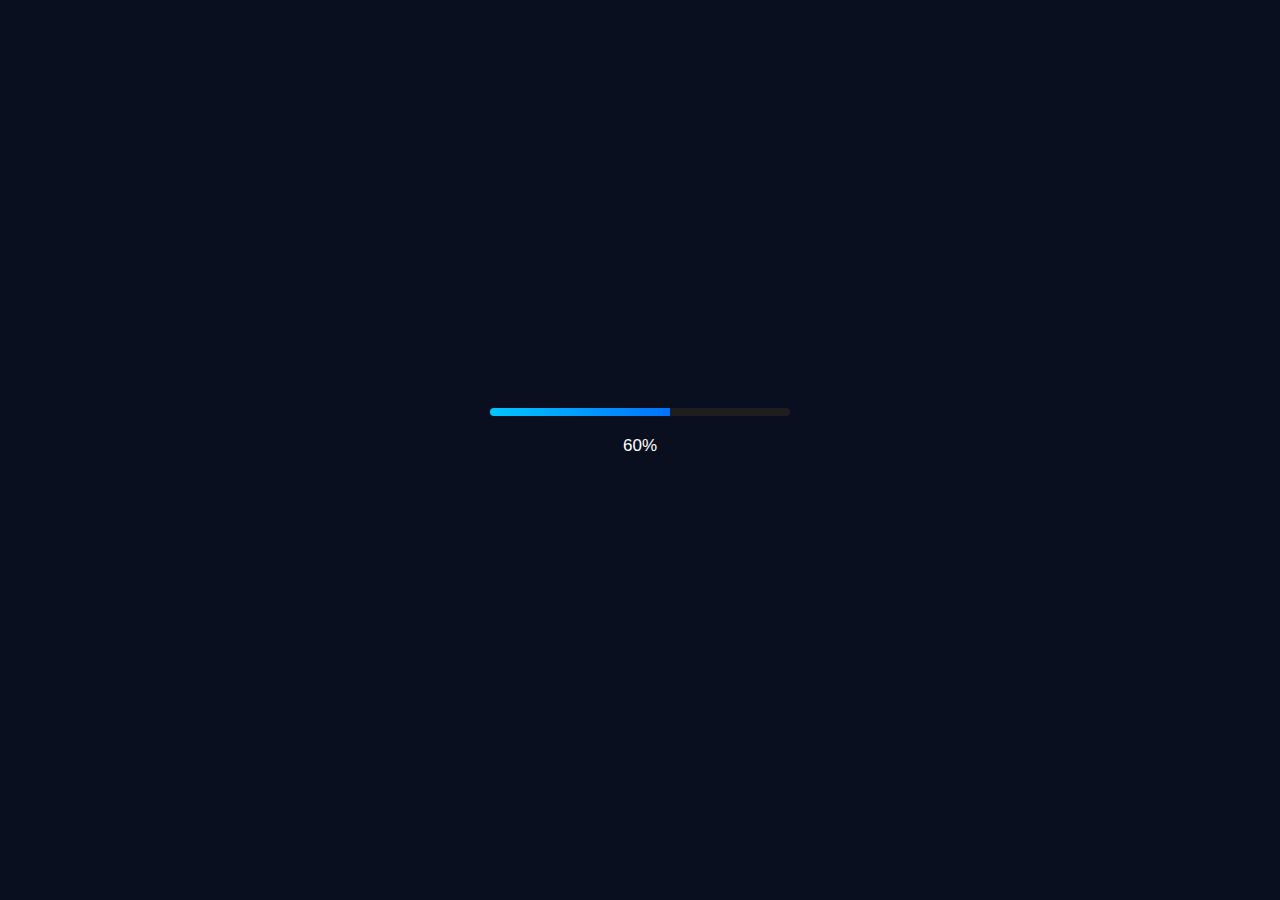
<file: index.html>
<!DOCTYPE html>
<head>
    <title>Home - Dyy Shafiqa Production</title>
    <link rel="stylesheet" href="styles.css">
</head>
<body>
    <header>

<div id="loader">
    <div class="loader-box">
        <div class="progress-container">
            <div class="progress-bar" id="progressBar"></div>
        </div>
        <p id="progressText">0%</p>
    </div>
</div>


<script>
document.body.classList.add("loading");

let progress = 0;
const progressBar = document.getElementById("progressBar");
const progressText = document.getElementById("progressText");
const loader = document.getElementById("loader");

const interval = setInterval(() => {
    progress++;

    progressBar.style.width = progress + "%";
    progressText.textContent = progress + "%";

    if (progress >= 100) {
        clearInterval(interval);

        setTimeout(() => {
            loader.classList.add("hide");

            setTimeout(() => {
                loader.style.display = "none";
                document.body.classList.remove("loading");
            }, 500);

        }, 300);
    }
}, 10);
</script>

  <img src="img/dsp.png" width="100x" height="65px" alt="Foto">
  <div class="navigasi">Dyy Shafiqa Production</div>

  <div class="header-right">
    
    <!-- Darkmode -->
    <button id="darkModeToggle" class="dark-toggle">🌙</button>

    <!-- Hamburger -->
    <div class="menu-toggle" id="menuToggle">
      <span></span>
      <span></span>
      <span></span>
    </div>

  </div>

    <!-- Overlay -->
  <div class="overlay" id="overlay"></div>

  <!-- Sidebar -->
  <nav class="sidebar" id="sidebar">
    <ul>
      <li><a href="index.html">Home</a></li>
      <li><a href="contact.html">Contact</a></li>
      <li><a href="locomotive.html">Locomotive</a></li>
      <li><a href="consist.html">Consist</a></li>
      <li><a href="rute.html">Rute</a></li>
      <li><a href="object.html">Object</a></li>
      <li><a href="spline.html">Spline</a></li>
      <li><a href="interior.html">Interior</a></li>
      <li><a href="hornsound.html">Hornsound</a></li>
      <li><a href="enginesound.html">Enginesound</a></li>
      <li><a href="enginespec.html">Enginespec</a></li>
      <li><a href="depencies.html">Dependencies</a></li>
    </ul>
  </nav>

</header>

<!-- dark mode -->
<script>
const toggleBtn = document.getElementById("darkModeToggle");

// Cek localStorage (biar ingat mode terakhir)
if (localStorage.getItem("darkMode") === "enabled") {
  document.body.classList.add("dark");
  toggleBtn.textContent = "☀";
}

toggleBtn.addEventListener("click", () => {
  document.body.classList.toggle("dark");

  if (document.body.classList.contains("dark")) {
    localStorage.setItem("darkMode", "enabled");
    toggleBtn.textContent = "☀";
  } else {
    localStorage.setItem("darkMode", "disabled");
    toggleBtn.textContent = "🌙";
  }
});
</script>

<!-- overlay -->
<script>
const menuToggle = document.getElementById("menuToggle");
const sidebar = document.getElementById("sidebar");
const overlay = document.getElementById("overlay");

let timeout;

menuToggle.addEventListener("mouseenter", () => {
  clearTimeout(timeout);
  sidebar.classList.add("active");
  overlay.classList.add("active");
});

sidebar.addEventListener("mouseleave", () => {
  timeout = setTimeout(() => {
    sidebar.classList.remove("active");
    overlay.classList.remove("active");
  }, 200); // delay 200ms
});
</script>
    
    <section>
    
    <h3>Welcome</h3>
  
    <p>
       <b>Dyy Shafiqa Production</b> adalah sebuah tempat dimana kalian bisa menemukan addon-addon yang sangat menarik untuk dipakai. <b>Dyy Shafiqa Production</b> atau orang-orang biasa mempersingkat namanya menjadi <i>"DSP"</i> diciptakan oleh <b title="Ini adalah manusia yang memiliki DNA 5% ketampanan Nabi Yusuf A.S">Adrah Mahdy Lokatara</b> pada <u>11 Agustus 2024.</u>
    </p>
    
    <a href="https://dyyshafiqaproduction.weebly.com">
    <button>Old Website</button>
    </a>
    
    </section>
    
</body>
</html>
</file>
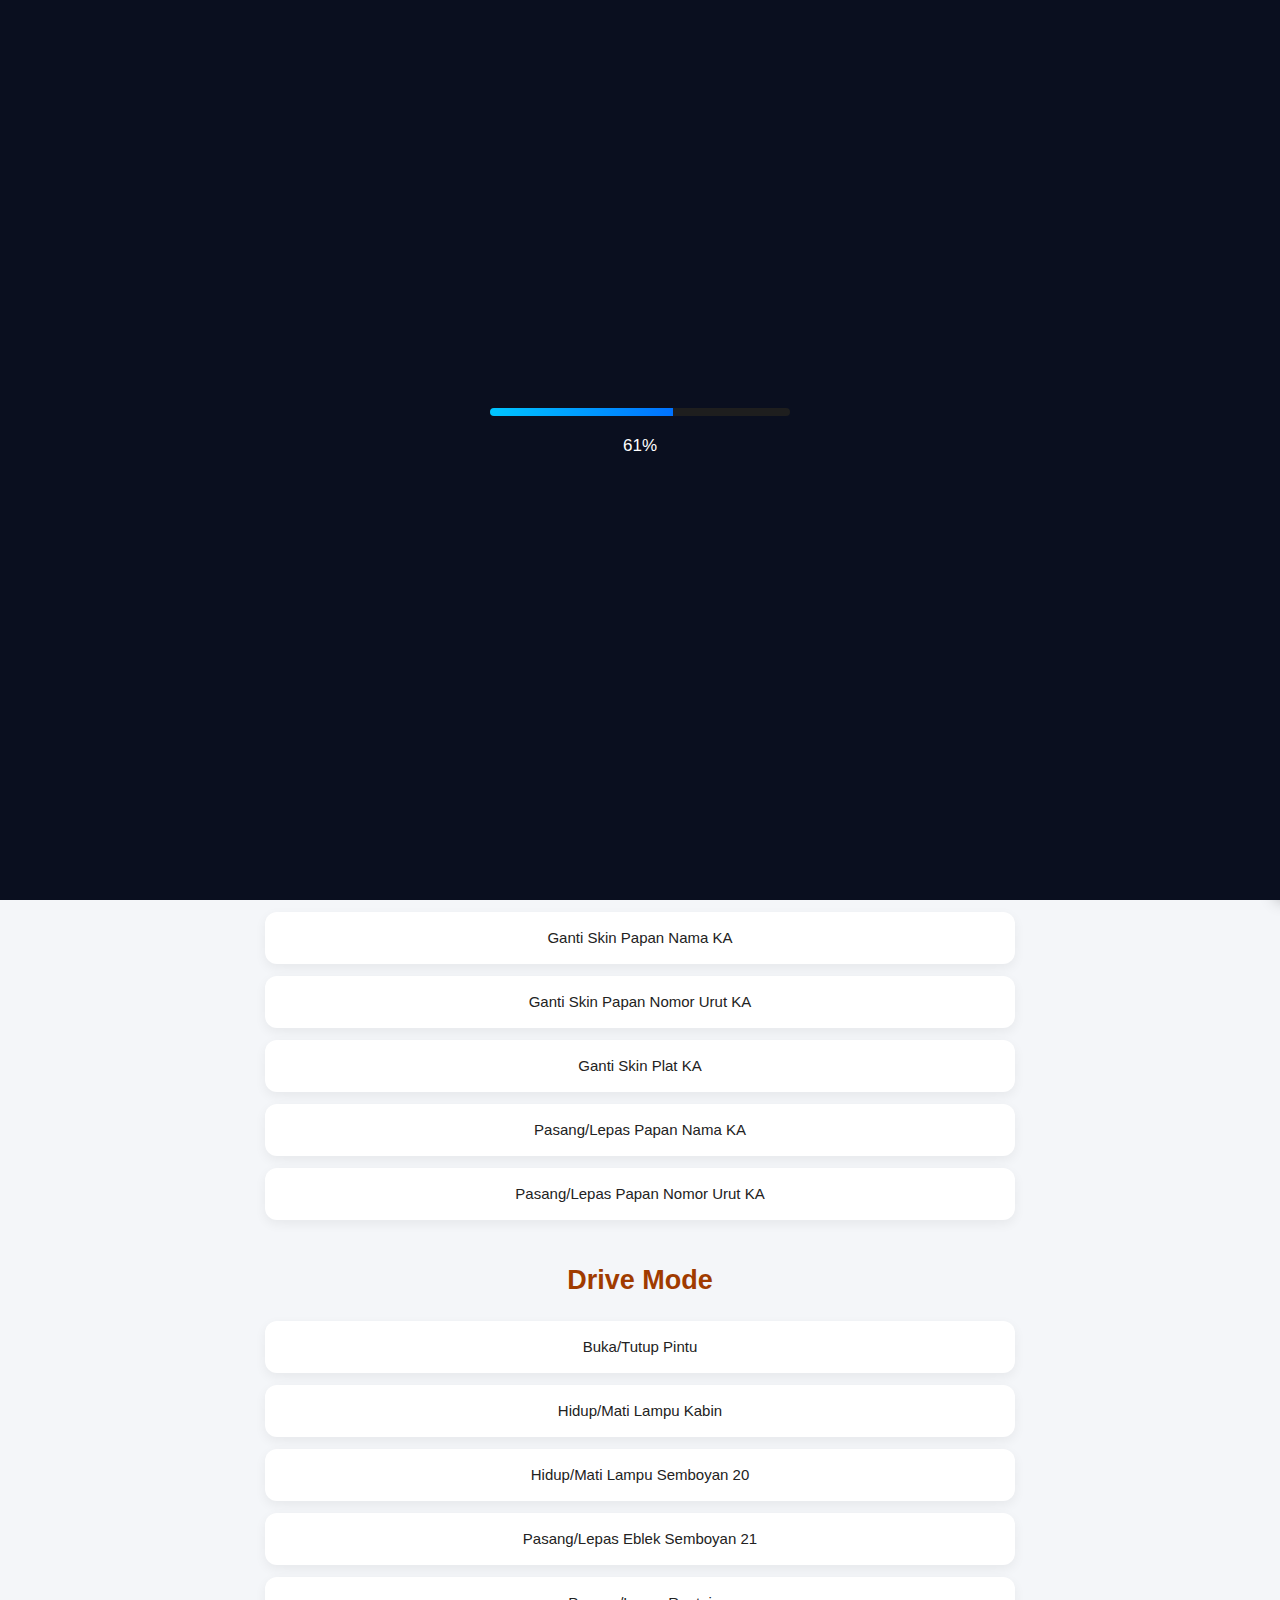
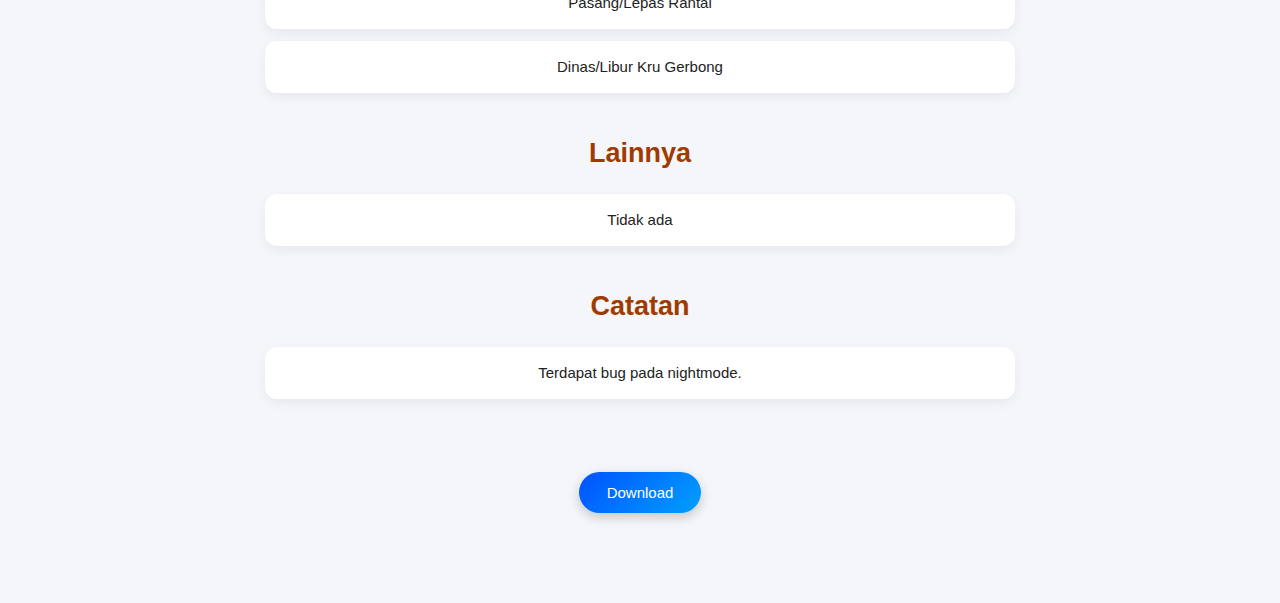
<file: consist.html>
<!DOCTYPE html>
<head>
    <title>Addons Consist - Dyy Shafiqa Production</title>
    <link rel="stylesheet" href="styles.css">
</head>
<body>


<div id="loader">
    <div class="loader-box">
        <div class="progress-container">
            <div class="progress-bar" id="progressBar"></div>
        </div>
        <p id="progressText">0%</p>
    </div>
</div>


<script>
document.body.classList.add("loading");

let progress = 0;
const progressBar = document.getElementById("progressBar");
const progressText = document.getElementById("progressText");
const loader = document.getElementById("loader");

const interval = setInterval(() => {
    progress++;

    progressBar.style.width = progress + "%";
    progressText.textContent = progress + "%";

    if (progress >= 100) {
        clearInterval(interval);

        setTimeout(() => {
            loader.classList.add("hide");

            setTimeout(() => {
                loader.style.display = "none";
                document.body.classList.remove("loading");
            }, 500);

        }, 300);
    }
}, 10);
</script>

    <header>

  <img src="img/dsp.png" width="100x" height="65px" alt="Foto">
  <div class="navigasi">Dyy Shafiqa Production</div>

  <div class="header-right">
    
    <!-- Darkmode -->
    <button id="darkModeToggle" class="dark-toggle">🌙</button>

    <!-- Hamburger -->
    <div class="menu-toggle" id="menuToggle">
      <span></span>
      <span></span>
      <span></span>
    </div>

  </div>

    <!-- Overlay -->
  <div class="overlay" id="overlay"></div>

  <!-- Sidebar -->
  <nav class="sidebar" id="sidebar">
    <ul>
      <li><a href="index.html">Home</a></li>
      <li><a href="contact.html">Contact</a></li>
      <li><a href="locomotive.html">Locomotive</a></li>
      <li><a href="consist.html">Consist</a></li>
      <li><a href="rute.html">Rute</a></li>
      <li><a href="object.html">Object</a></li>
      <li><a href="spline.html">Spline</a></li>
      <li><a href="interior.html">Interior</a></li>
      <li><a href="hornsound.html">Hornsound</a></li>
      <li><a href="enginesound.html">Enginesound</a></li>
      <li><a href="enginespec.html">Enginespec</a></li>
      <li><a href="depencies.html">Dependencies</a></li>
    </ul>
  </nav>

</header>

<!-- dark mode -->
<script>
const toggleBtn = document.getElementById("darkModeToggle");

// Cek localStorage (biar ingat mode terakhir)
if (localStorage.getItem("darkMode") === "enabled") {
  document.body.classList.add("dark");
  toggleBtn.textContent = "☀";
}

toggleBtn.addEventListener("click", () => {
  document.body.classList.toggle("dark");

  if (document.body.classList.contains("dark")) {
    localStorage.setItem("darkMode", "enabled");
    toggleBtn.textContent = "☀";
  } else {
    localStorage.setItem("darkMode", "disabled");
    toggleBtn.textContent = "🌙";
  }
});
</script>

<!-- overlay -->
<script>
const menuToggle = document.getElementById("menuToggle");
const sidebar = document.getElementById("sidebar");
const overlay = document.getElementById("overlay");

let timeout;

menuToggle.addEventListener("mouseenter", () => {
  clearTimeout(timeout);
  sidebar.classList.add("active");
  overlay.classList.add("active");
});

sidebar.addEventListener("mouseleave", () => {
  timeout = setTimeout(() => {
    sidebar.classList.remove("active");
    overlay.classList.remove("active");
  }, 200); // delay 200ms
});
</script>

    <section>
      
         <!-- K3 NRDC EDIT DSP -->
        <h3>Consist</h3>
        <section>
        <h2>NRDC x DSP - K3 AC Split Series</h2>

        <img src="img/k3nrdcxdsp.png" alt="K3 NRDC x DSP" width="100%">

        <p><b>MOHON UNTUK TIDAK REUPLOAD ADDON INI!</b></p>

        <h4>Berikut fitur yang ada di addon ini</h4>
        <h4>Surveyor</h4>
        <ul>
            <li>Ganti Skin Papan Nama KA</li>
            <li>Ganti Skin Papan Nomor Urut KA</li>
            <li>Ganti Skin Plat KA</li>
            <li>Pasang/Lepas Papan Nama KA</li>
            <li>Pasang/Lepas Papan Nomor Urut KA</li>
        </ul>
        <h4>Drive Mode</h4>
        <ul>
            <li>Buka/Tutup Pintu</li>
            <li>Hidup/Mati Lampu Kabin</li>
            <li>Hidup/Mati Lampu Semboyan 20</li>
            <li>Pasang/Lepas Eblek Semboyan 21</li>
            <li>Pasang/Lepas Rantai</li>
            <li>Dinas/Libur Kru Gerbong</li>
        </ul>
        <h4>Lainnya</h4>
        <ul>
             <li>Tidak ada</li>
        </ul>
        <h4>Catatan</h4>
        <ul>
            <li>Terdapat bug pada nightmode.</li>
        </ul>
        <br>
        <a href="https://drive.google.com/file/d/1-YfSZhLx5P7Uuq2nqPh3HesEMaVMs22L/view?usp=drive_link">
            <button>Download</button>
        </a>
        <br>
      
    </section>
    
    </body>
    </html>
</file>
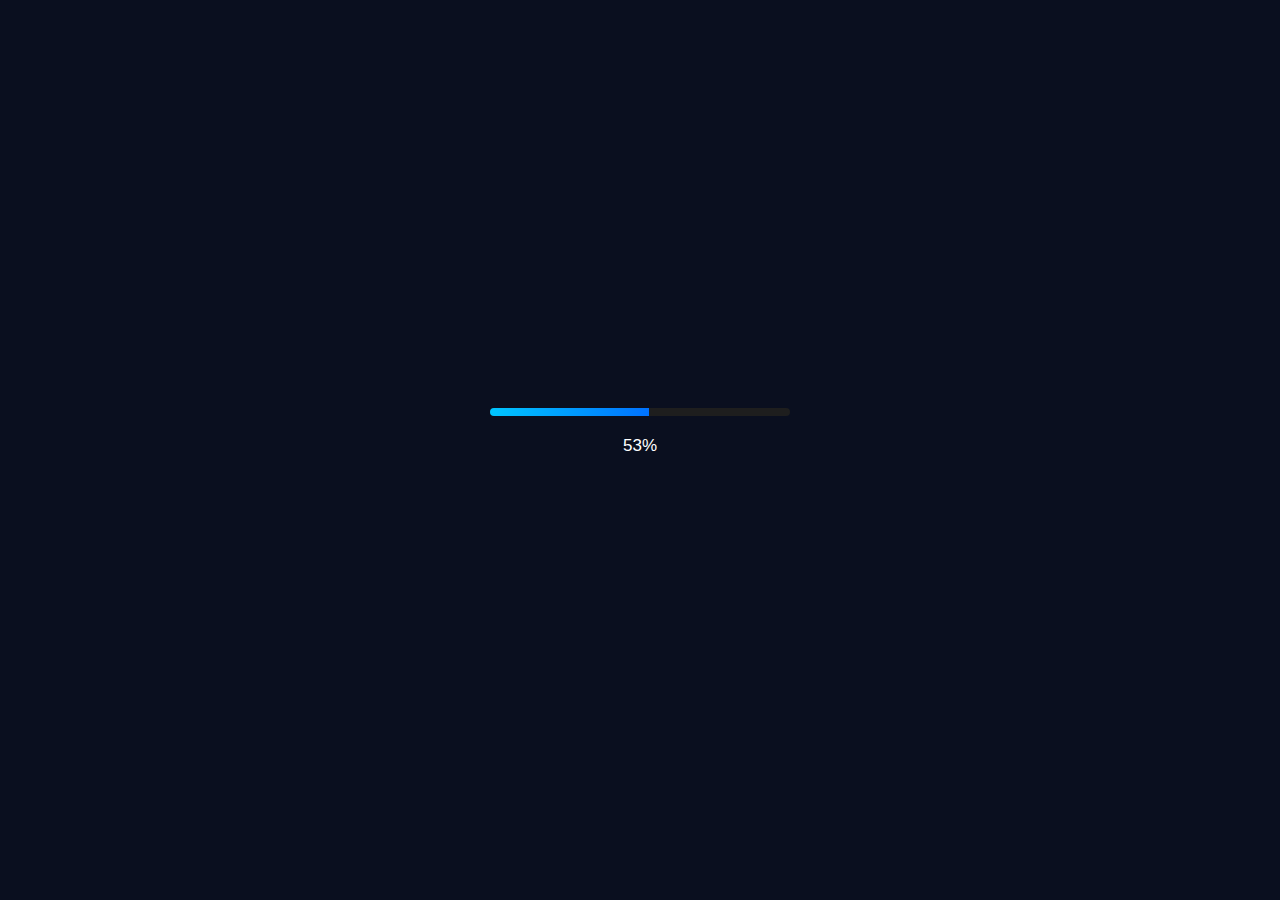
<file: contact.html>
<!DOCTYPE html>
<head>
    <title>Contact - Dyy Shafiqa Production</title>
    <link rel="stylesheet" href="styles.css">
</head>
<body>

<header>

<div id="loader">
    <div class="loader-box">
        <div class="progress-container">
            <div class="progress-bar" id="progressBar"></div>
        </div>
        <p id="progressText">0%</p>
    </div>
</div>


<script>
document.body.classList.add("loading");

let progress = 0;
const progressBar = document.getElementById("progressBar");
const progressText = document.getElementById("progressText");
const loader = document.getElementById("loader");

const interval = setInterval(() => {
    progress++;

    progressBar.style.width = progress + "%";
    progressText.textContent = progress + "%";

    if (progress >= 100) {
        clearInterval(interval);

        setTimeout(() => {
            loader.classList.add("hide");

            setTimeout(() => {
                loader.style.display = "none";
                document.body.classList.remove("loading");
            }, 500);

        }, 300);
    }
}, 10);
</script>  

  <img src="img/dsp.png" width="100x" height="65px" alt="Foto">
  <div class="navigasi">Dyy Shafiqa Production</div>

  <div class="header-right">
    
    <!-- Darkmode -->
    <button id="darkModeToggle" class="dark-toggle">🌙</button>

    <!-- Hamburger -->
    <div class="menu-toggle" id="menuToggle">
      <span></span>
      <span></span>
      <span></span>
    </div>

  </div>

    <!-- Overlay -->
  <div class="overlay" id="overlay"></div>

  <!-- Sidebar -->
  <nav class="sidebar" id="sidebar">
    <ul>
      <li><a href="index.html">Home</a></li>
      <li><a href="contact.html">Contact</a></li>
      <li><a href="locomotive.html">Locomotive</a></li>
      <li><a href="consist.html">Consist</a></li>
      <li><a href="rute.html">Rute</a></li>
      <li><a href="object.html">Object</a></li>
      <li><a href="spline.html">Spline</a></li>
      <li><a href="interior.html">Interior</a></li>
      <li><a href="hornsound.html">Hornsound</a></li>
      <li><a href="enginesound.html">Enginesound</a></li>
      <li><a href="enginespec.html">Enginespec</a></li>
      <li><a href="depencies.html">Dependencies</a></li>
    </ul>
  </nav>

</header>

<!-- dark mode -->
<script>
const toggleBtn = document.getElementById("darkModeToggle");

// Cek localStorage (biar ingat mode terakhir)
if (localStorage.getItem("darkMode") === "enabled") {
  document.body.classList.add("dark");
  toggleBtn.textContent = "☀";
}

toggleBtn.addEventListener("click", () => {
  document.body.classList.toggle("dark");

  if (document.body.classList.contains("dark")) {
    localStorage.setItem("darkMode", "enabled");
    toggleBtn.textContent = "☀";
  } else {
    localStorage.setItem("darkMode", "disabled");
    toggleBtn.textContent = "🌙";
  }
});
</script>

<!-- overlay -->
<script>
const menuToggle = document.getElementById("menuToggle");
const sidebar = document.getElementById("sidebar");
const overlay = document.getElementById("overlay");

let timeout;

menuToggle.addEventListener("mouseenter", () => {
  clearTimeout(timeout);
  sidebar.classList.add("active");
  overlay.classList.add("active");
});

sidebar.addEventListener("mouseleave", () => {
  timeout = setTimeout(() => {
    sidebar.classList.remove("active");
    overlay.classList.remove("active");
  }, 200); // delay 200ms
});
</script>

    <section>
      
        <h3>Contact Us</h3>

        <a href="https://wa.me/6285135815886" target="_blank">
            <button>WhatsApp</button>
        </a>
        <br>
        <a href="https://www.facebook.com/profile.php?id=61564034014124" target="_blank">
            <button>Facebook</button>
        </a>
        <br>
        <a href="https://trakteer.id/dyyshafiqaproduction" target="_blank">
            <button>Trakteer</button>
        </a>
        <br>
        <a href="https://whatsapp.com/channel/0029VarXeIH3mFYEfcpc1n06" target="_blank">
            <button>Saluran</button>
        </a>
        <br>
        <a href="https://www.youtube.com/@AdrahMahdyLokatara" target="_blank">
            <button>Youtube</button>
        </a>
        <br>
        <a href="tiktok.com/@dyyy_need_pahala" target="_blank">
            <button>Tiktok</button>
        </a>
        <br>
        <a href="https://www.instagram.com/adrahmahdylokatara?igsh=OTQ1YTh2ZXZjNXBm" target="_blank">
            <button>Instagram</button>
        </a>
        <br>
        
    </section>

</body>
</html>
</file>
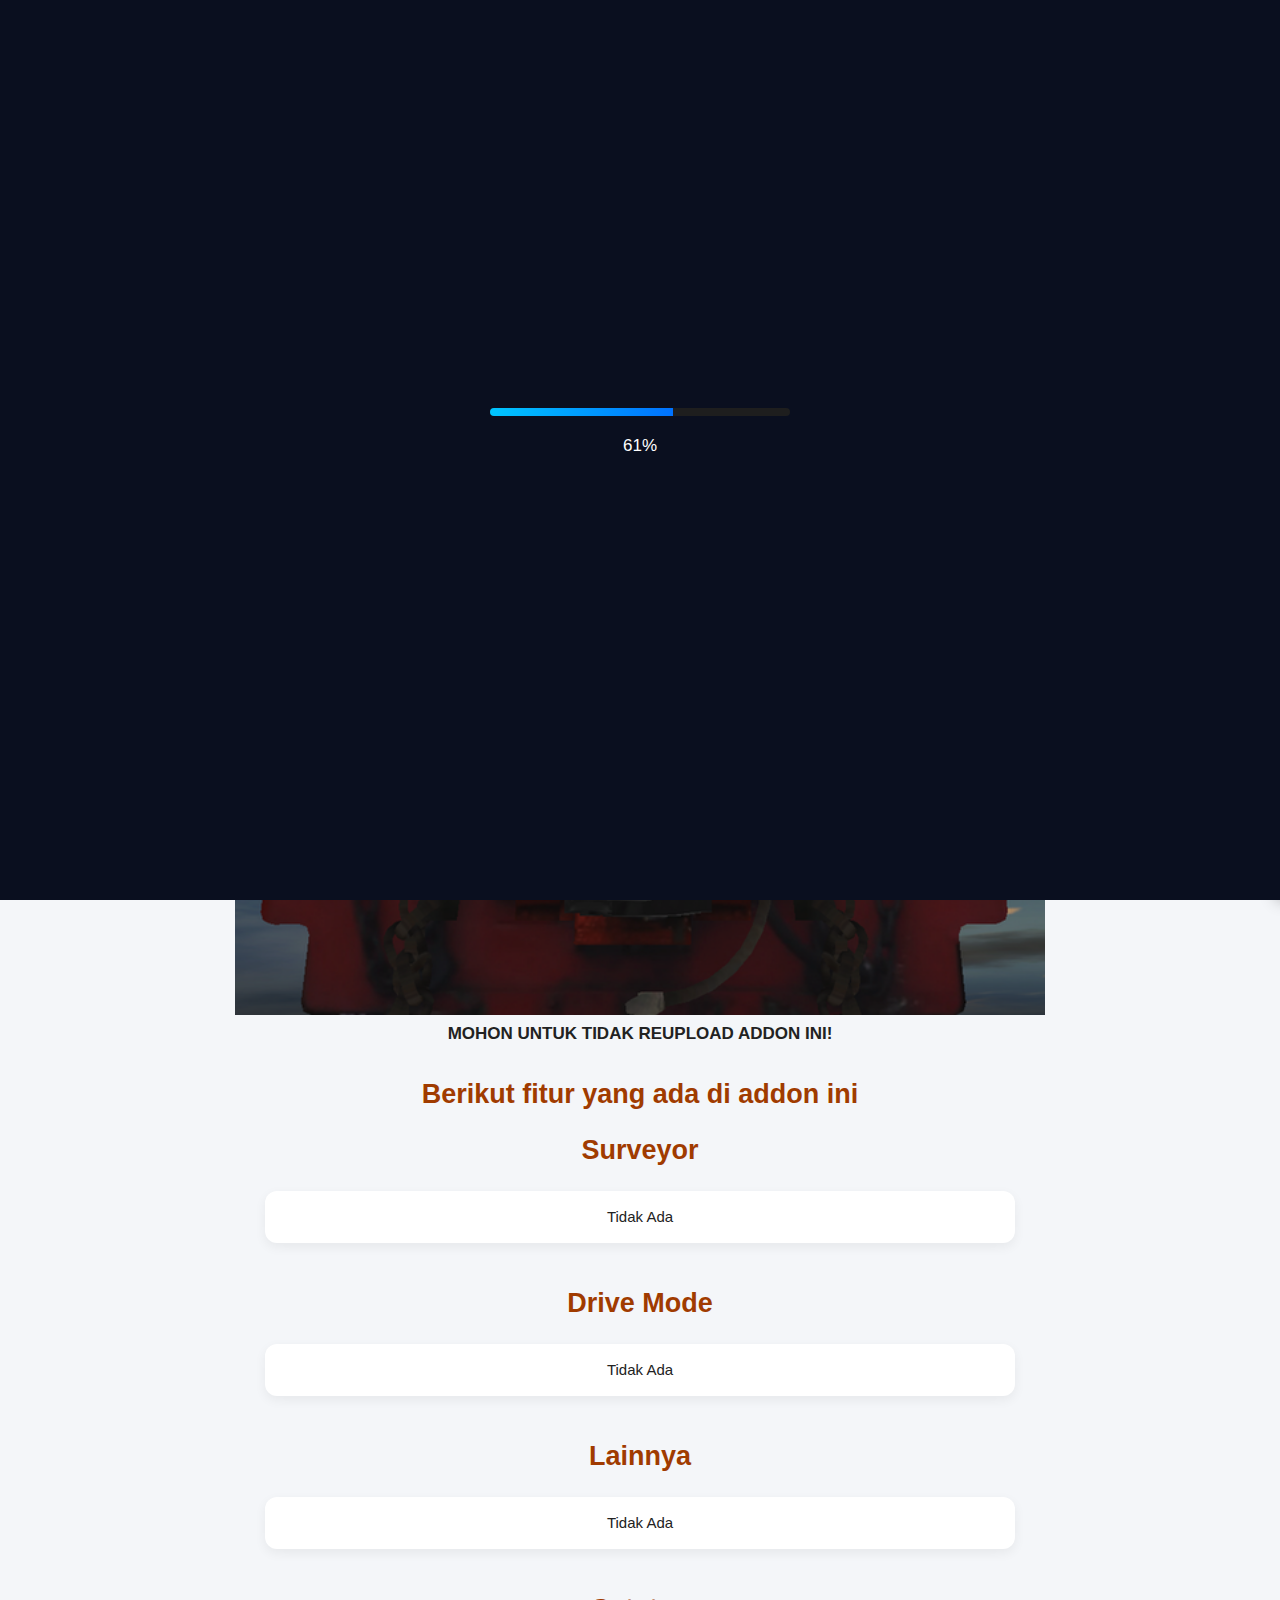
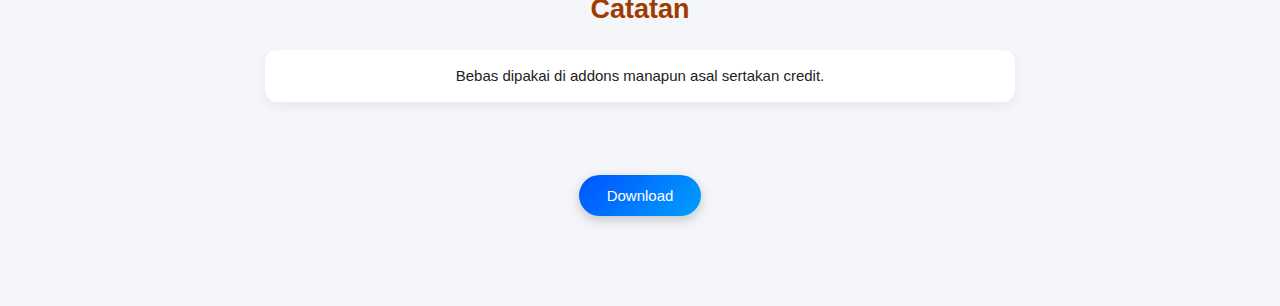
<file: depencies.html>
<!DOCTYPE html>
<head>
    <title>Addons Depencies - Dyy Shafiqa Production</title>
    <link rel="stylesheet" href="styles.css">
</head>
<body>

    <header>

<div id="loader">
    <div class="loader-box">
        <div class="progress-container">
            <div class="progress-bar" id="progressBar"></div>
        </div>
        <p id="progressText">0%</p>
    </div>
</div>


<script>
document.body.classList.add("loading");

let progress = 0;
const progressBar = document.getElementById("progressBar");
const progressText = document.getElementById("progressText");
const loader = document.getElementById("loader");

const interval = setInterval(() => {
    progress++;

    progressBar.style.width = progress + "%";
    progressText.textContent = progress + "%";

    if (progress >= 100) {
        clearInterval(interval);

        setTimeout(() => {
            loader.classList.add("hide");

            setTimeout(() => {
                loader.style.display = "none";
                document.body.classList.remove("loading");
            }, 500);

        }, 300);
    }
}, 10);
</script>

  <img src="img/dsp.png" width="100x" height="65px" alt="Foto">
  <div class="navigasi">Dyy Shafiqa Production</div>

  <div class="header-right">
    
    <!-- Darkmode -->
    <button id="darkModeToggle" class="dark-toggle">🌙</button>

    <!-- Hamburger -->
    <div class="menu-toggle" id="menuToggle">
      <span></span>
      <span></span>
      <span></span>
    </div>

  </div>

    <!-- Overlay -->
  <div class="overlay" id="overlay"></div>

  <!-- Sidebar -->
  <nav class="sidebar" id="sidebar">
    <ul>
      <li><a href="index.html">Home</a></li>
      <li><a href="contact.html">Contact</a></li>
      <li><a href="locomotive.html">Locomotive</a></li>
      <li><a href="consist.html">Consist</a></li>
      <li><a href="rute.html">Rute</a></li>
      <li><a href="object.html">Object</a></li>
      <li><a href="spline.html">Spline</a></li>
      <li><a href="interior.html">Interior</a></li>
      <li><a href="hornsound.html">Hornsound</a></li>
      <li><a href="enginesound.html">Enginesound</a></li>
      <li><a href="enginespec.html">Enginespec</a></li>
      <li><a href="depencies.html">Dependencies</a></li>
    </ul>
  </nav>

</header>

<!-- dark mode -->
<script>
const toggleBtn = document.getElementById("darkModeToggle");

// Cek localStorage (biar ingat mode terakhir)
if (localStorage.getItem("darkMode") === "enabled") {
  document.body.classList.add("dark");
  toggleBtn.textContent = "☀";
}

toggleBtn.addEventListener("click", () => {
  document.body.classList.toggle("dark");

  if (document.body.classList.contains("dark")) {
    localStorage.setItem("darkMode", "enabled");
    toggleBtn.textContent = "☀";
  } else {
    localStorage.setItem("darkMode", "disabled");
    toggleBtn.textContent = "🌙";
  }
});
</script>

<!-- overlay -->
<script>
const menuToggle = document.getElementById("menuToggle");
const sidebar = document.getElementById("sidebar");
const overlay = document.getElementById("overlay");

let timeout;

menuToggle.addEventListener("mouseenter", () => {
  clearTimeout(timeout);
  sidebar.classList.add("active");
  overlay.classList.add("active");
});

sidebar.addEventListener("mouseleave", () => {
  timeout = setTimeout(() => {
    sidebar.classList.remove("active");
    overlay.classList.remove("active");
  }, 200); // delay 200ms
});
</script>

      
        <!-- Marsha DSP -->
        <section>

        <h3>Dependencies</h3>
        
        </section>
        <section>
        <h2>DSP - Corona Pack</h2>

        <img src="img/coronapack.png" alt="Depencies DSP" width="100%">

        <p><b>MOHON UNTUK TIDAK REUPLOAD ADDON INI!</b></p>

        <h4>Berikut fitur yang ada di addon ini</h4>
        <h4>Surveyor</h4>
        <ul>
            <li>Tidak Ada</li>
        </ul>
        <h4>Drive Mode</h4>
        <ul>
            <li>Tidak Ada</li>
        </ul>
        <h4>Lainnya</h4>
        <ul>
            <li>Tidak Ada</li>
        </ul>
        <h4>Catatan</h4>
        <ul>
            <li>Bebas dipakai di addons manapun asal sertakan credit.</li>
        </ul>
        <br>
        <a href="https://drive.google.com/file/d/1CDfmHPJFr8-d-3mji2-up3B_Way-nTvU/view?usp=sharing">
            <button>Download</button>
        </a>
        <br>
      
    </section>
    
    </body>
    </html>
</file>
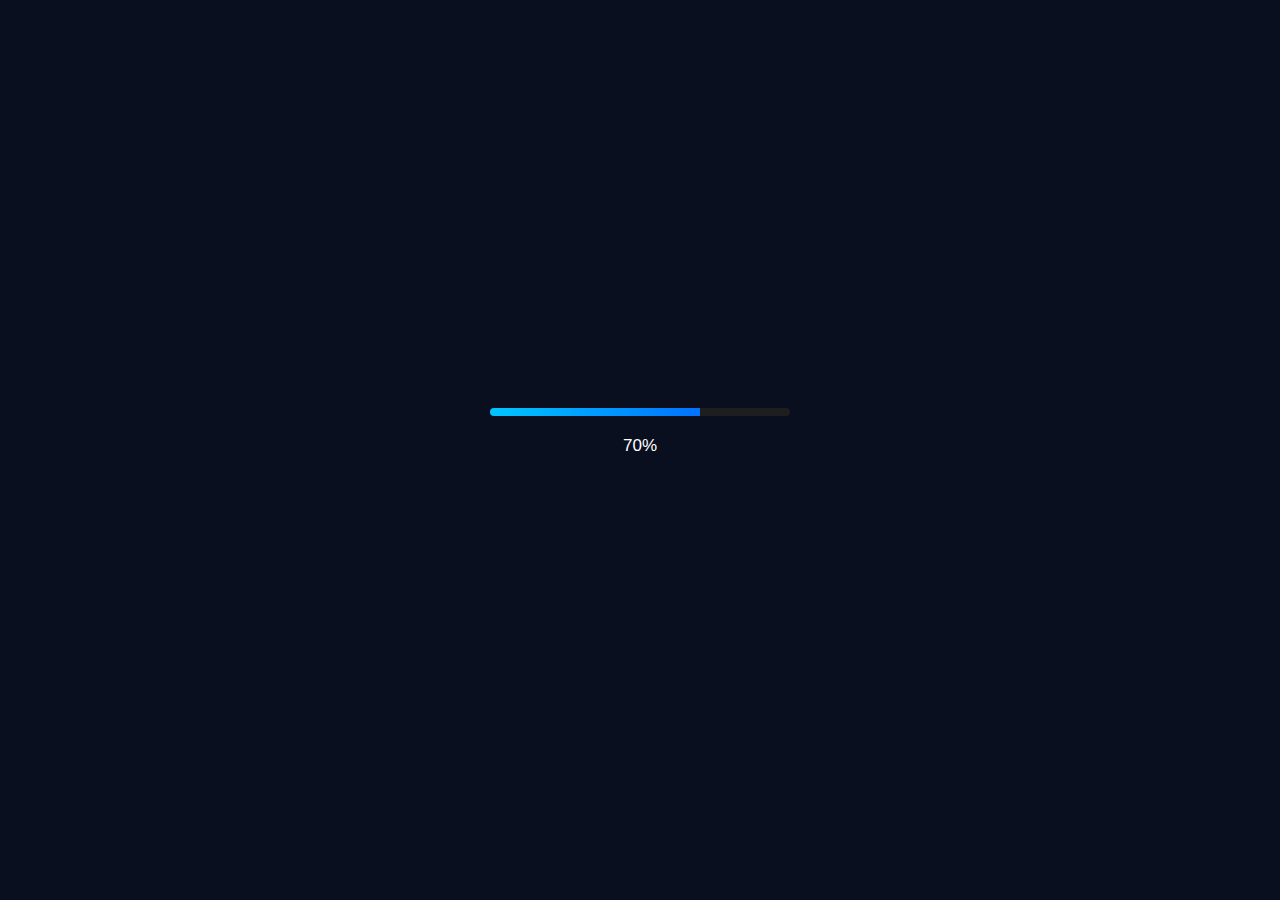
<file: enginesound.html>
<!DOCTYPE html>
<head>
    <title>Addons Enginesound - Dyy Shafiqa Production</title>
    <link rel="stylesheet" href="styles.css">
</head>
<body>

   <header>

<div id="loader">
    <div class="loader-box">
        <div class="progress-container">
            <div class="progress-bar" id="progressBar"></div>
        </div>
        <p id="progressText">0%</p>
    </div>
</div>


<script>
document.body.classList.add("loading");

let progress = 0;
const progressBar = document.getElementById("progressBar");
const progressText = document.getElementById("progressText");
const loader = document.getElementById("loader");

const interval = setInterval(() => {
    progress++;

    progressBar.style.width = progress + "%";
    progressText.textContent = progress + "%";

    if (progress >= 100) {
        clearInterval(interval);

        setTimeout(() => {
            loader.classList.add("hide");

            setTimeout(() => {
                loader.style.display = "none";
                document.body.classList.remove("loading");
            }, 500);

        }, 300);
    }
}, 10);
</script>

  <img src="img/dsp.png" width="100x" height="65px" alt="Foto">
  <div class="navigasi">Dyy Shafiqa Production</div>

  <div class="header-right">
    
    <!-- Darkmode -->
    <button id="darkModeToggle" class="dark-toggle">🌙</button>

    <!-- Hamburger -->
    <div class="menu-toggle" id="menuToggle">
      <span></span>
      <span></span>
      <span></span>
    </div>

  </div>

    <!-- Overlay -->
  <div class="overlay" id="overlay"></div>

  <!-- Sidebar -->
  <nav class="sidebar" id="sidebar">
    <ul>
      <li><a href="index.html">Home</a></li>
      <li><a href="contact.html">Contact</a></li>
      <li><a href="locomotive.html">Locomotive</a></li>
      <li><a href="consist.html">Consist</a></li>
      <li><a href="rute.html">Rute</a></li>
      <li><a href="object.html">Object</a></li>
      <li><a href="spline.html">Spline</a></li>
      <li><a href="interior.html">Interior</a></li>
      <li><a href="hornsound.html">Hornsound</a></li>
      <li><a href="enginesound.html">Enginesound</a></li>
      <li><a href="enginespec.html">Enginespec</a></li>
      <li><a href="depencies.html">Dependencies</a></li>
    </ul>
  </nav>

</header>

<!-- dark mode -->
<script>
const toggleBtn = document.getElementById("darkModeToggle");

// Cek localStorage (biar ingat mode terakhir)
if (localStorage.getItem("darkMode") === "enabled") {
  document.body.classList.add("dark");
  toggleBtn.textContent = "☀";
}

toggleBtn.addEventListener("click", () => {
  document.body.classList.toggle("dark");

  if (document.body.classList.contains("dark")) {
    localStorage.setItem("darkMode", "enabled");
    toggleBtn.textContent = "☀";
  } else {
    localStorage.setItem("darkMode", "disabled");
    toggleBtn.textContent = "🌙";
  }
});
</script>

<!-- overlay -->
<script>
const menuToggle = document.getElementById("menuToggle");
const sidebar = document.getElementById("sidebar");
const overlay = document.getElementById("overlay");

let timeout;

menuToggle.addEventListener("mouseenter", () => {
  clearTimeout(timeout);
  sidebar.classList.add("active");
  overlay.classList.add("active");
});

sidebar.addEventListener("mouseleave", () => {
  timeout = setTimeout(() => {
    sidebar.classList.remove("active");
    overlay.classList.remove("active");
  }, 200); // delay 200ms
});
</script>

    <section>

        <video autoplay muted loop playsinline id="bgVideo">
  <source src="img/comingsooon.mp4" type="video/mp4">
</video>
      
    </section>
    
    </body>
    </html>
</file>
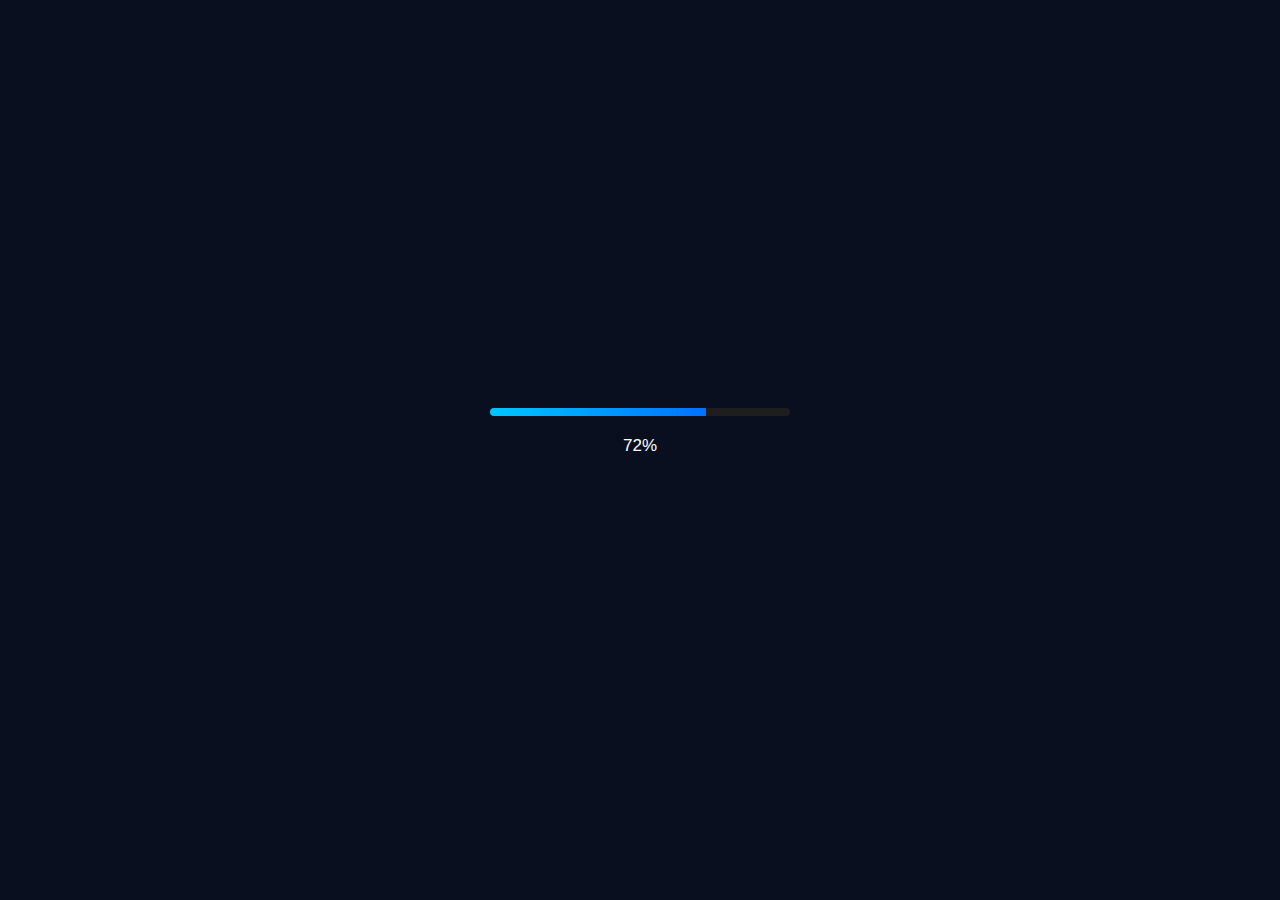
<file: enginespec.html>
<!DOCTYPE html>
<head>
    <title>Addons Enginespec - Dyy Shafiqa Production</title>
    <link rel="stylesheet" href="styles.css">
</head>
<body>

   <header>

    <div id="loader">
    <div class="loader-box">
        <div class="progress-container">
            <div class="progress-bar" id="progressBar"></div>
        </div>
        <p id="progressText">0%</p>
    </div>
</div>


<script>
document.body.classList.add("loading");

let progress = 0;
const progressBar = document.getElementById("progressBar");
const progressText = document.getElementById("progressText");
const loader = document.getElementById("loader");

const interval = setInterval(() => {
    progress++;

    progressBar.style.width = progress + "%";
    progressText.textContent = progress + "%";

    if (progress >= 100) {
        clearInterval(interval);

        setTimeout(() => {
            loader.classList.add("hide");

            setTimeout(() => {
                loader.style.display = "none";
                document.body.classList.remove("loading");
            }, 500);

        }, 300);
    }
}, 10);
</script>

  <img src="img/dsp.png" width="100x" height="65px" alt="Foto">
  <div class="navigasi">Dyy Shafiqa Production</div>

  <div class="header-right">
    
    <!-- Darkmode -->
    <button id="darkModeToggle" class="dark-toggle">🌙</button>

    <!-- Hamburger -->
    <div class="menu-toggle" id="menuToggle">
      <span></span>
      <span></span>
      <span></span>
    </div>

  </div>

    <!-- Overlay -->
  <div class="overlay" id="overlay"></div>

  <!-- Sidebar -->
  <nav class="sidebar" id="sidebar">
    <ul>
      <li><a href="index.html">Home</a></li>
      <li><a href="contact.html">Contact</a></li>
      <li><a href="locomotive.html">Locomotive</a></li>
      <li><a href="consist.html">Consist</a></li>
      <li><a href="rute.html">Rute</a></li>
      <li><a href="object.html">Object</a></li>
      <li><a href="spline.html">Spline</a></li>
      <li><a href="interior.html">Interior</a></li>
      <li><a href="hornsound.html">Hornsound</a></li>
      <li><a href="enginesound.html">Enginesound</a></li>
      <li><a href="enginespec.html">Enginespec</a></li>
      <li><a href="depencies.html">Dependencies</a></li>
    </ul>
  </nav>

</header>

<!-- dark mode -->
<script>
const toggleBtn = document.getElementById("darkModeToggle");

// Cek localStorage (biar ingat mode terakhir)
if (localStorage.getItem("darkMode") === "enabled") {
  document.body.classList.add("dark");
  toggleBtn.textContent = "☀";
}

toggleBtn.addEventListener("click", () => {
  document.body.classList.toggle("dark");

  if (document.body.classList.contains("dark")) {
    localStorage.setItem("darkMode", "enabled");
    toggleBtn.textContent = "☀";
  } else {
    localStorage.setItem("darkMode", "disabled");
    toggleBtn.textContent = "🌙";
  }
});
</script>

<!-- overlay -->
<script>
const menuToggle = document.getElementById("menuToggle");
const sidebar = document.getElementById("sidebar");
const overlay = document.getElementById("overlay");

let timeout;

menuToggle.addEventListener("mouseenter", () => {
  clearTimeout(timeout);
  sidebar.classList.add("active");
  overlay.classList.add("active");
});

sidebar.addEventListener("mouseleave", () => {
  timeout = setTimeout(() => {
    sidebar.classList.remove("active");
    overlay.classList.remove("active");
  }, 200); // delay 200ms
});
</script>

    <section>

        <video autoplay muted loop playsinline id="bgVideo">
  <source src="img/comingsooon.mp4" type="video/mp4">
</video>
      
    </section>
    
    </body>
    </html>
</file>
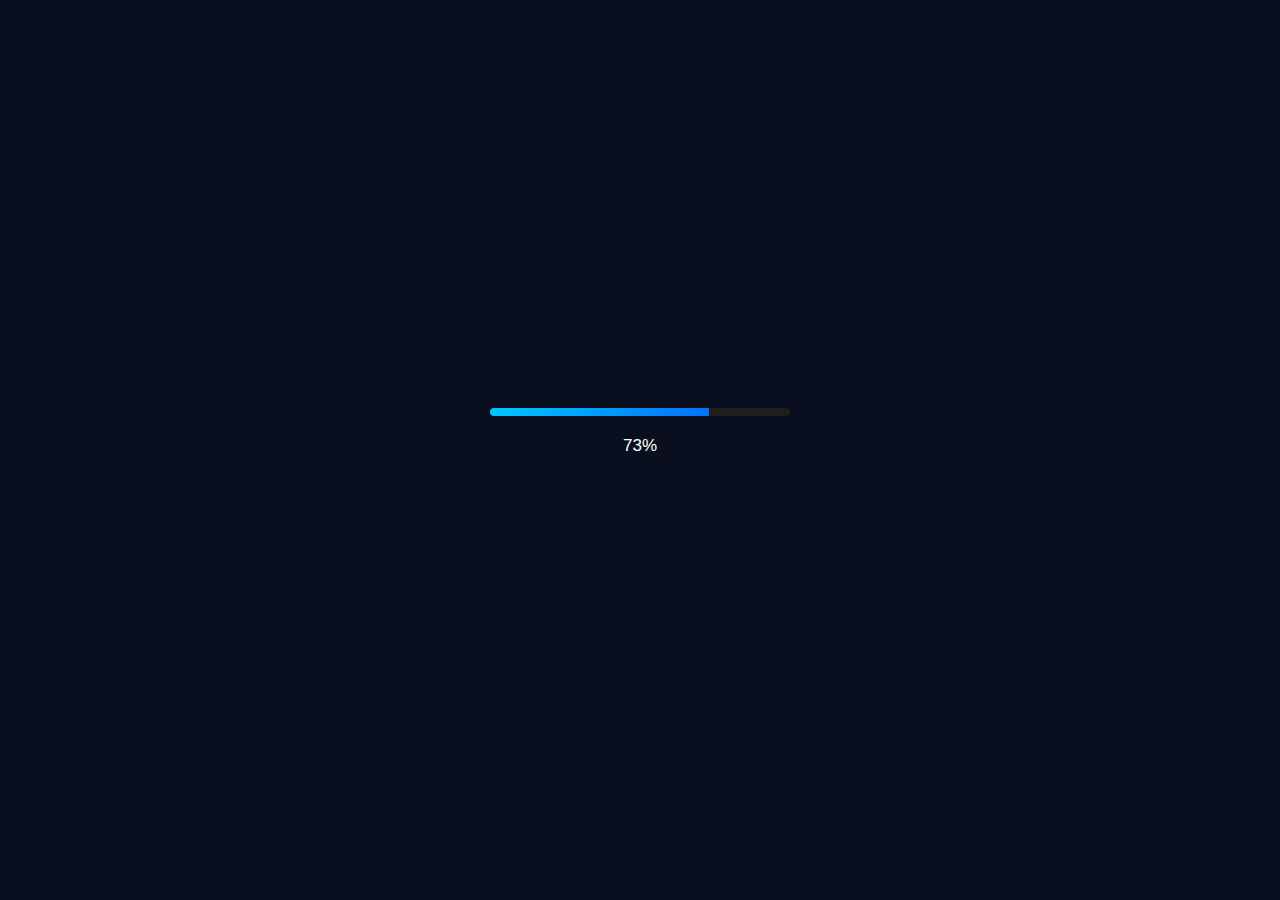
<file: hornsound.html>
<!DOCTYPE html>
<head>
    <title>Addons Hornsound - Dyy Shafiqa Production</title>
    <link rel="stylesheet" href="styles.css">
</head>
<body>

   <header>

    <div id="loader">
    <div class="loader-box">
        <div class="progress-container">
            <div class="progress-bar" id="progressBar"></div>
        </div>
        <p id="progressText">0%</p>
    </div>
</div>


<script>
document.body.classList.add("loading");

let progress = 0;
const progressBar = document.getElementById("progressBar");
const progressText = document.getElementById("progressText");
const loader = document.getElementById("loader");

const interval = setInterval(() => {
    progress++;

    progressBar.style.width = progress + "%";
    progressText.textContent = progress + "%";

    if (progress >= 100) {
        clearInterval(interval);

        setTimeout(() => {
            loader.classList.add("hide");

            setTimeout(() => {
                loader.style.display = "none";
                document.body.classList.remove("loading");
            }, 500);

        }, 300);
    }
}, 10);
</script>

  <img src="img/dsp.png" width="100x" height="65px" alt="Foto">
  <div class="navigasi">Dyy Shafiqa Production</div>

  <div class="header-right">
    
    <!-- Darkmode -->
    <button id="darkModeToggle" class="dark-toggle">🌙</button>

    <!-- Hamburger -->
    <div class="menu-toggle" id="menuToggle">
      <span></span>
      <span></span>
      <span></span>
    </div>

  </div>

    <!-- Overlay -->
  <div class="overlay" id="overlay"></div>

  <!-- Sidebar -->
  <nav class="sidebar" id="sidebar">
    <ul>
      <li><a href="index.html">Home</a></li>
      <li><a href="contact.html">Contact</a></li>
      <li><a href="locomotive.html">Locomotive</a></li>
      <li><a href="consist.html">Consist</a></li>
      <li><a href="rute.html">Rute</a></li>
      <li><a href="object.html">Object</a></li>
      <li><a href="spline.html">Spline</a></li>
      <li><a href="interior.html">Interior</a></li>
      <li><a href="hornsound.html">Hornsound</a></li>
      <li><a href="enginesound.html">Enginesound</a></li>
      <li><a href="enginespec.html">Enginespec</a></li>
      <li><a href="depencies.html">Dependencies</a></li>
    </ul>
  </nav>

</header>

<!-- dark mode -->
<script>
const toggleBtn = document.getElementById("darkModeToggle");

// Cek localStorage (biar ingat mode terakhir)
if (localStorage.getItem("darkMode") === "enabled") {
  document.body.classList.add("dark");
  toggleBtn.textContent = "☀";
}

toggleBtn.addEventListener("click", () => {
  document.body.classList.toggle("dark");

  if (document.body.classList.contains("dark")) {
    localStorage.setItem("darkMode", "enabled");
    toggleBtn.textContent = "☀";
  } else {
    localStorage.setItem("darkMode", "disabled");
    toggleBtn.textContent = "🌙";
  }
});
</script>

<!-- overlay -->
<script>
const menuToggle = document.getElementById("menuToggle");
const sidebar = document.getElementById("sidebar");
const overlay = document.getElementById("overlay");

let timeout;

menuToggle.addEventListener("mouseenter", () => {
  clearTimeout(timeout);
  sidebar.classList.add("active");
  overlay.classList.add("active");
});

sidebar.addEventListener("mouseleave", () => {
  timeout = setTimeout(() => {
    sidebar.classList.remove("active");
    overlay.classList.remove("active");
  }, 200); // delay 200ms
});
</script>

    <section>

        <video autoplay muted loop playsinline id="bgVideo">
  <source src="img/comingsooon.mp4" type="video/mp4">
</video>
      
    </section>
    
    </body>
    </html>
</file>
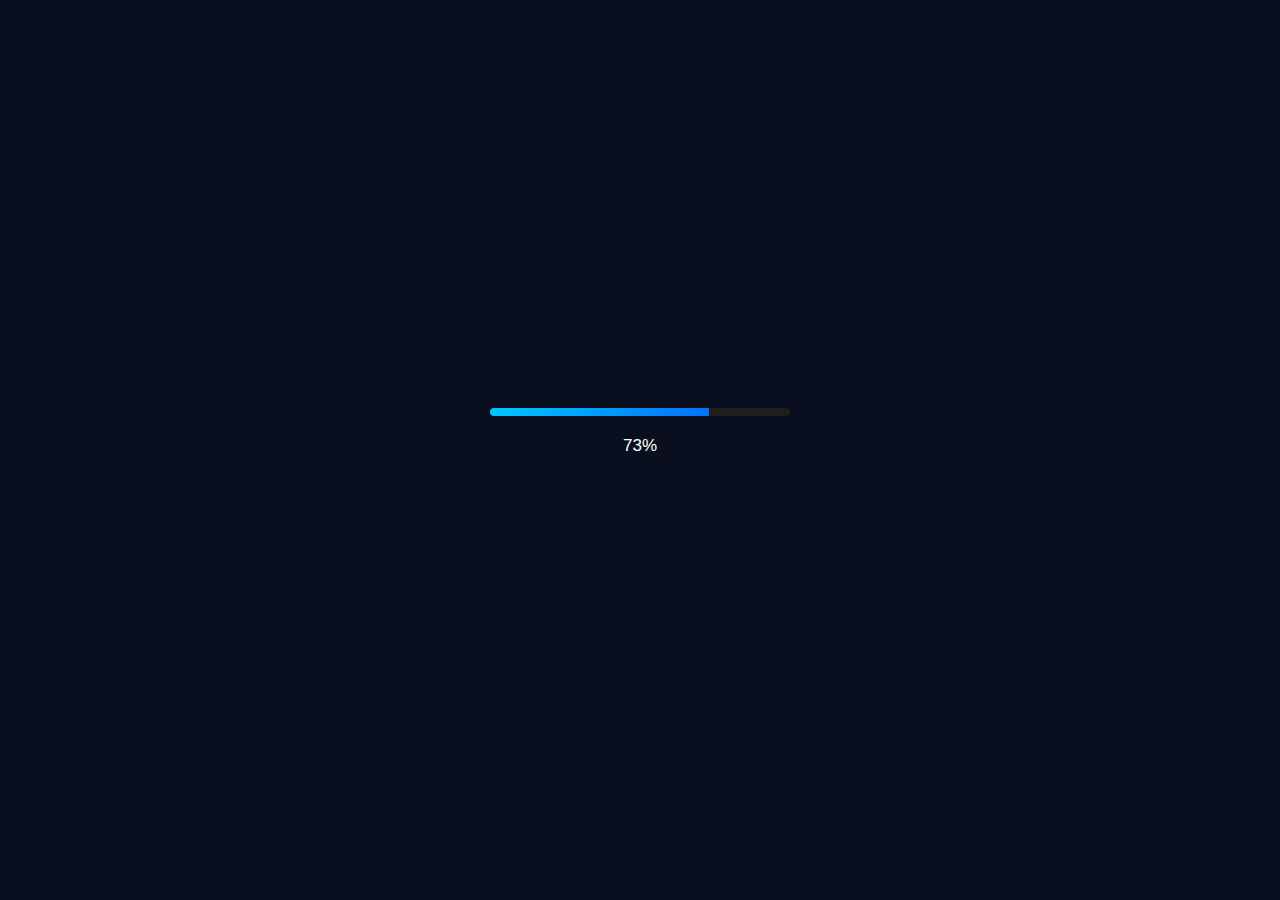
<file: interior.html>
<!DOCTYPE html>
<head>
    <title>Addons Interior - Dyy Shafiqa Production</title>
    <link rel="stylesheet" href="styles.css">
</head>
<body>

   <header>

    <div id="loader">
    <div class="loader-box">
        <div class="progress-container">
            <div class="progress-bar" id="progressBar"></div>
        </div>
        <p id="progressText">0%</p>
    </div>
</div>


<script>
document.body.classList.add("loading");

let progress = 0;
const progressBar = document.getElementById("progressBar");
const progressText = document.getElementById("progressText");
const loader = document.getElementById("loader");

const interval = setInterval(() => {
    progress++;

    progressBar.style.width = progress + "%";
    progressText.textContent = progress + "%";

    if (progress >= 100) {
        clearInterval(interval);

        setTimeout(() => {
            loader.classList.add("hide");

            setTimeout(() => {
                loader.style.display = "none";
                document.body.classList.remove("loading");
            }, 500);

        }, 300);
    }
}, 10);
</script>

  <img src="img/dsp.png" width="100x" height="65px" alt="Foto">
  <div class="navigasi">Dyy Shafiqa Production</div>

  <div class="header-right">
    
    <!-- Darkmode -->
    <button id="darkModeToggle" class="dark-toggle">🌙</button>

    <!-- Hamburger -->
    <div class="menu-toggle" id="menuToggle">
      <span></span>
      <span></span>
      <span></span>
    </div>

  </div>

    <!-- Overlay -->
  <div class="overlay" id="overlay"></div>

  <!-- Sidebar -->
  <nav class="sidebar" id="sidebar">
    <ul>
      <li><a href="index.html">Home</a></li>
      <li><a href="contact.html">Contact</a></li>
      <li><a href="locomotive.html">Locomotive</a></li>
      <li><a href="consist.html">Consist</a></li>
      <li><a href="rute.html">Rute</a></li>
      <li><a href="object.html">Object</a></li>
      <li><a href="spline.html">Spline</a></li>
      <li><a href="interior.html">Interior</a></li>
      <li><a href="hornsound.html">Hornsound</a></li>
      <li><a href="enginesound.html">Enginesound</a></li>
      <li><a href="enginespec.html">Enginespec</a></li>
      <li><a href="depencies.html">Dependencies</a></li>
    </ul>
  </nav>

</header>

<!-- dark mode -->
<script>
const toggleBtn = document.getElementById("darkModeToggle");

// Cek localStorage (biar ingat mode terakhir)
if (localStorage.getItem("darkMode") === "enabled") {
  document.body.classList.add("dark");
  toggleBtn.textContent = "☀";
}

toggleBtn.addEventListener("click", () => {
  document.body.classList.toggle("dark");

  if (document.body.classList.contains("dark")) {
    localStorage.setItem("darkMode", "enabled");
    toggleBtn.textContent = "☀";
  } else {
    localStorage.setItem("darkMode", "disabled");
    toggleBtn.textContent = "🌙";
  }
});
</script>

<!-- overlay -->
<script>
const menuToggle = document.getElementById("menuToggle");
const sidebar = document.getElementById("sidebar");
const overlay = document.getElementById("overlay");

let timeout;

menuToggle.addEventListener("mouseenter", () => {
  clearTimeout(timeout);
  sidebar.classList.add("active");
  overlay.classList.add("active");
});

sidebar.addEventListener("mouseleave", () => {
  timeout = setTimeout(() => {
    sidebar.classList.remove("active");
    overlay.classList.remove("active");
  }, 200); // delay 200ms
});
</script>

    <section>

        <video autoplay muted loop playsinline id="bgVideo">
  <source src="img/comingsooon.mp4" type="video/mp4">
</video>
      
    </section>
    
    </body>
    </html>
</file>
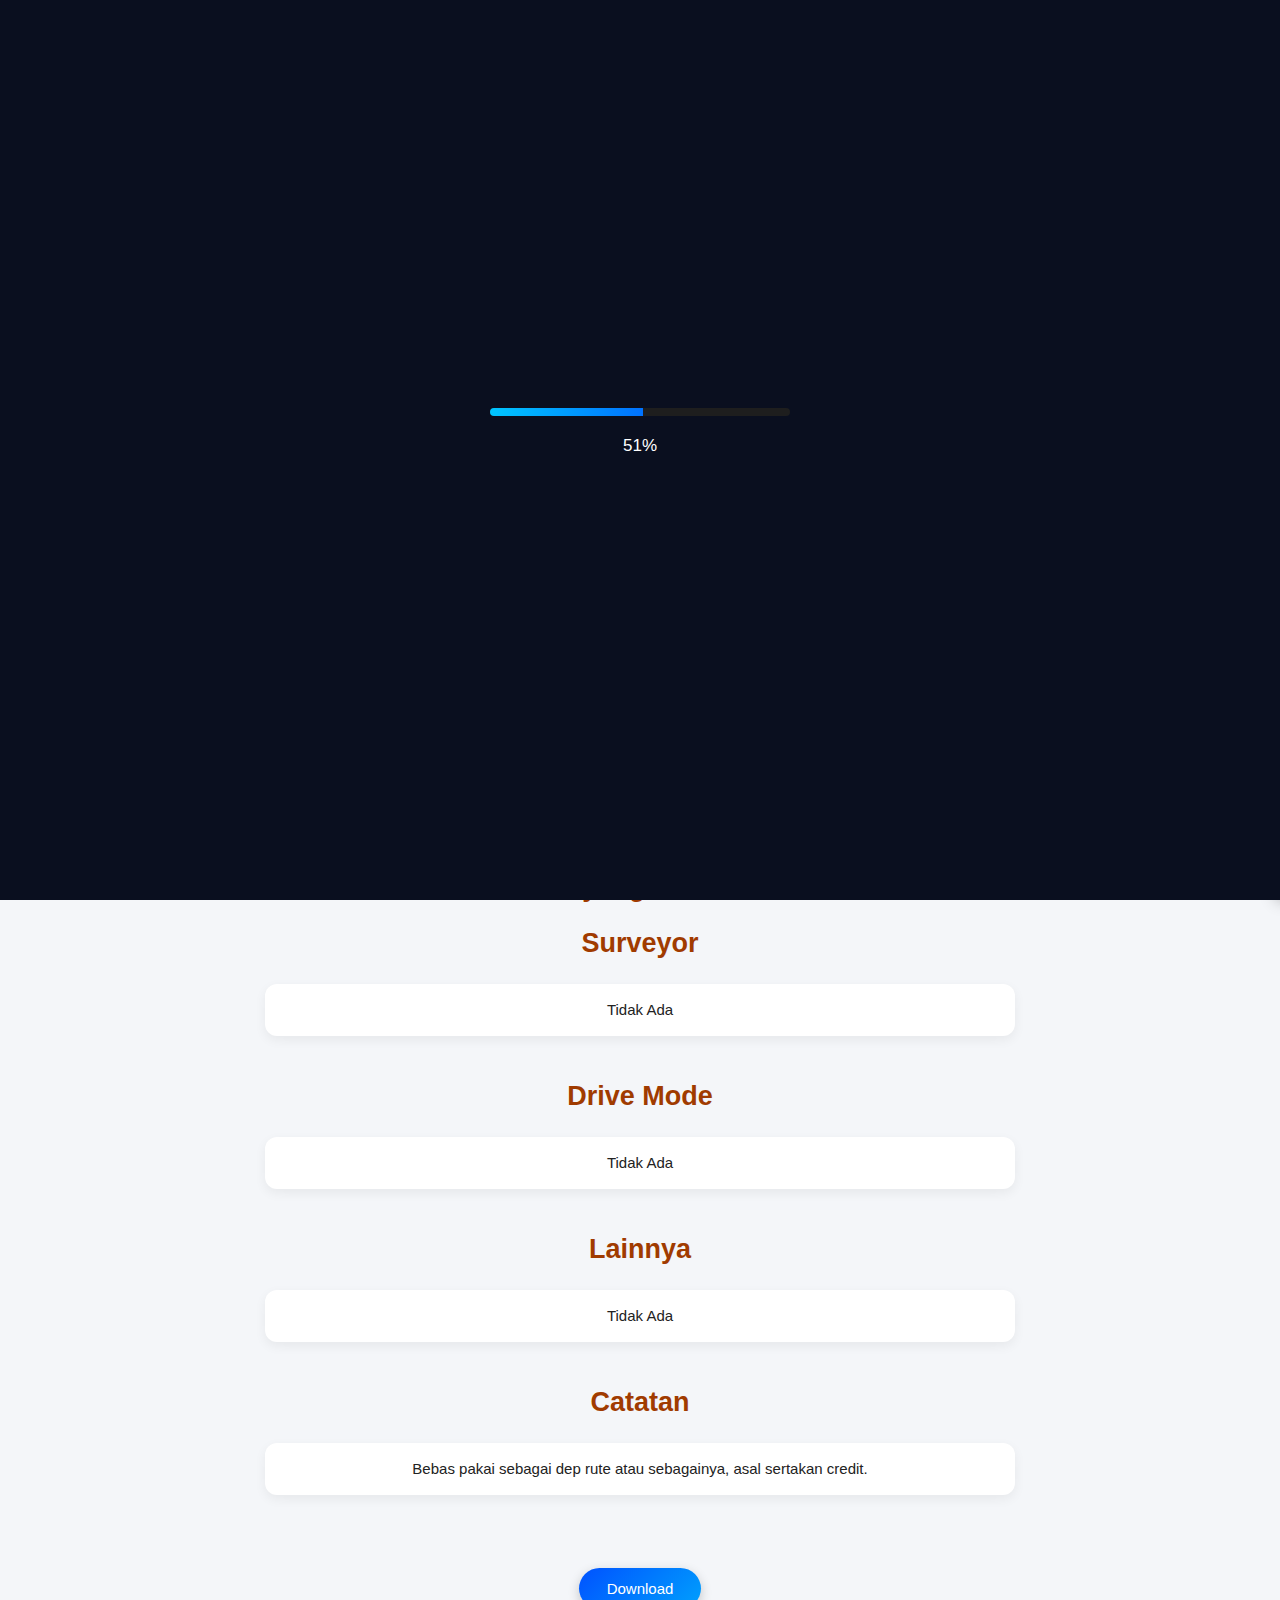
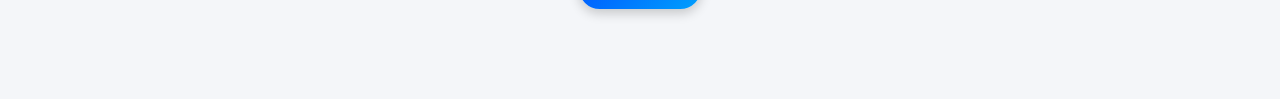
<file: object.html>
<!DOCTYPE html>
<head>
    <title>Addons Object - Dyy Shafiqa Production</title>
    <link rel="stylesheet" href="styles.css">
</head>
<body>

    <header>

  <img src="img/dsp.png" width="100x" height="65px" alt="Foto">
  <div class="navigasi">Dyy Shafiqa Production</div>

  <div class="header-right">
    
    <!-- Darkmode -->
    <button id="darkModeToggle" class="dark-toggle">🌙</button>

    <!-- Hamburger -->
    <div class="menu-toggle" id="menuToggle">
      <span></span>
      <span></span>
      <span></span>
    </div>

  </div>

    <!-- Overlay -->
  <div class="overlay" id="overlay"></div>

  <!-- Sidebar -->
  <nav class="sidebar" id="sidebar">
    <ul>
      <li><a href="index.html">Home</a></li>
      <li><a href="contact.html">Contact</a></li>
      <li><a href="locomotive.html">Locomotive</a></li>
      <li><a href="consist.html">Consist</a></li>
      <li><a href="rute.html">Rute</a></li>
      <li><a href="object.html">Object</a></li>
      <li><a href="spline.html">Spline</a></li>
      <li><a href="interior.html">Interior</a></li>
      <li><a href="hornsound.html">Hornsound</a></li>
      <li><a href="enginesound.html">Enginesound</a></li>
      <li><a href="enginespec.html">Enginespec</a></li>
      <li><a href="depencies.html">Dependencies</a></li>
    </ul>
  </nav>

</header>

<!-- dark mode -->
<script>
const toggleBtn = document.getElementById("darkModeToggle");

// Cek localStorage (biar ingat mode terakhir)
if (localStorage.getItem("darkMode") === "enabled") {
  document.body.classList.add("dark");
  toggleBtn.textContent = "☀";
}

toggleBtn.addEventListener("click", () => {
  document.body.classList.toggle("dark");

  if (document.body.classList.contains("dark")) {
    localStorage.setItem("darkMode", "enabled");
    toggleBtn.textContent = "☀";
  } else {
    localStorage.setItem("darkMode", "disabled");
    toggleBtn.textContent = "🌙";
  }
});
</script>

<!-- overlay -->
<script>
const menuToggle = document.getElementById("menuToggle");
const sidebar = document.getElementById("sidebar");
const overlay = document.getElementById("overlay");

let timeout;

menuToggle.addEventListener("mouseenter", () => {
  clearTimeout(timeout);
  sidebar.classList.add("active");
  overlay.classList.add("active");
});

sidebar.addEventListener("mouseleave", () => {
  timeout = setTimeout(() => {
    sidebar.classList.remove("active");
    overlay.classList.remove("active");
  }, 200); // delay 200ms
});
</script>

    <section>

      <div id="loader">
    <div class="loader-box">
        <div class="progress-container">
            <div class="progress-bar" id="progressBar"></div>
        </div>
        <p id="progressText">0%</p>
    </div>
</div>


<script>
document.body.classList.add("loading");

let progress = 0;
const progressBar = document.getElementById("progressBar");
const progressText = document.getElementById("progressText");
const loader = document.getElementById("loader");

const interval = setInterval(() => {
    progress++;

    progressBar.style.width = progress + "%";
    progressText.textContent = progress + "%";

    if (progress >= 100) {
        clearInterval(interval);

        setTimeout(() => {
            loader.classList.add("hide");

            setTimeout(() => {
                loader.style.display = "none";
                document.body.classList.remove("loading");
            }, 500);

        }, 300);
    }
}, 10);
</script>
      
        <!-- Marsha DSP -->
        <h3>Object</h3>
        
        </section>
        <section>
        <h2>DSP - Marsha</h2>

        <img src="img/dspmarsha.png" alt="Marsha DSP" width="100%">

        <p><b>MOHON UNTUK TIDAK REUPLOAD ADDON INI!</b></p>

        <h4>Berikut fitur yang ada di addon ini</h4>
        <h4>Surveyor</h4>
        <ul>
            <li>Tidak Ada</li>
        </ul>
        <h4>Drive Mode</h4>
        <ul>
            <li>Tidak Ada</li>
        </ul>
        <h4>Lainnya</h4>
        <ul>
            <li>Tidak Ada</li>
        </ul>
        <h4>Catatan</h4>
        <ul>
            <li>Bebas pakai sebagai dep rute atau sebagainya, asal sertakan credit.</li>
        </ul>
        <br>
        <a href="https://sfl.gl/5BTQcuZI">
            <button>Download</button>
        </a>
        <br>
      
    </section>
    
    </body>
    </html>
</file>
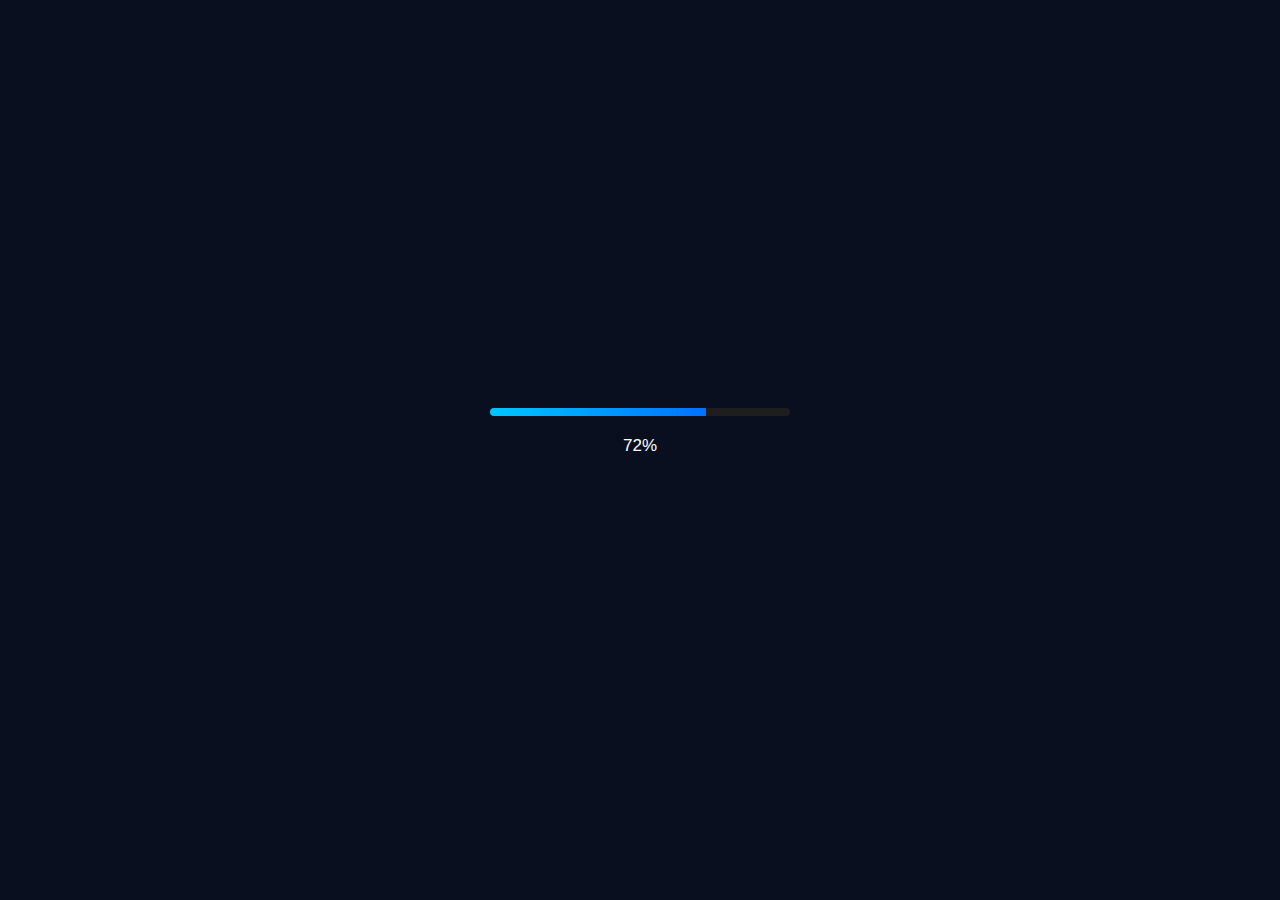
<file: rute.html>
<!DOCTYPE html>
<head>
    <title>Addons Rute - Dyy Shafiqa Production</title>
    <link rel="stylesheet" href="styles.css">
</head>
<body>

   <header>

    <div id="loader">
    <div class="loader-box">
        <div class="progress-container">
            <div class="progress-bar" id="progressBar"></div>
        </div>
        <p id="progressText">0%</p>
    </div>
</div>


<script>
document.body.classList.add("loading");

let progress = 0;
const progressBar = document.getElementById("progressBar");
const progressText = document.getElementById("progressText");
const loader = document.getElementById("loader");

const interval = setInterval(() => {
    progress++;

    progressBar.style.width = progress + "%";
    progressText.textContent = progress + "%";

    if (progress >= 100) {
        clearInterval(interval);

        setTimeout(() => {
            loader.classList.add("hide");

            setTimeout(() => {
                loader.style.display = "none";
                document.body.classList.remove("loading");
            }, 500);

        }, 300);
    }
}, 10);
</script>

  <img src="img/dsp.png" width="100x" height="65px" alt="Foto">
  <div class="navigasi">Dyy Shafiqa Production</div>

  <div class="header-right">
    
    <!-- Darkmode -->
    <button id="darkModeToggle" class="dark-toggle">🌙</button>

    <!-- Hamburger -->
    <div class="menu-toggle" id="menuToggle">
      <span></span>
      <span></span>
      <span></span>
    </div>

  </div>

    <!-- Overlay -->
  <div class="overlay" id="overlay"></div>

  <!-- Sidebar -->
  <nav class="sidebar" id="sidebar">
    <ul>
      <li><a href="index.html">Home</a></li>
      <li><a href="contact.html">Contact</a></li>
      <li><a href="locomotive.html">Locomotive</a></li>
      <li><a href="consist.html">Consist</a></li>
      <li><a href="rute.html">Rute</a></li>
      <li><a href="object.html">Object</a></li>
      <li><a href="spline.html">Spline</a></li>
      <li><a href="interior.html">Interior</a></li>
      <li><a href="hornsound.html">Hornsound</a></li>
      <li><a href="enginesound.html">Enginesound</a></li>
      <li><a href="enginespec.html">Enginespec</a></li>
      <li><a href="depencies.html">Dependencies</a></li>
    </ul>
  </nav>

</header>

<!-- dark mode -->
<script>
const toggleBtn = document.getElementById("darkModeToggle");

// Cek localStorage (biar ingat mode terakhir)
if (localStorage.getItem("darkMode") === "enabled") {
  document.body.classList.add("dark");
  toggleBtn.textContent = "☀";
}

toggleBtn.addEventListener("click", () => {
  document.body.classList.toggle("dark");

  if (document.body.classList.contains("dark")) {
    localStorage.setItem("darkMode", "enabled");
    toggleBtn.textContent = "☀";
  } else {
    localStorage.setItem("darkMode", "disabled");
    toggleBtn.textContent = "🌙";
  }
});
</script>

<!-- overlay -->
<script>
const menuToggle = document.getElementById("menuToggle");
const sidebar = document.getElementById("sidebar");
const overlay = document.getElementById("overlay");

let timeout;

menuToggle.addEventListener("mouseenter", () => {
  clearTimeout(timeout);
  sidebar.classList.add("active");
  overlay.classList.add("active");
});

sidebar.addEventListener("mouseleave", () => {
  timeout = setTimeout(() => {
    sidebar.classList.remove("active");
    overlay.classList.remove("active");
  }, 200); // delay 200ms
});
</script>

    <section>

        <video autoplay muted loop playsinline id="bgVideo">
  <source src="img/comingsooon.mp4" type="video/mp4">
</video>
      
    </section>
    
    </body>
    </html>
</file>
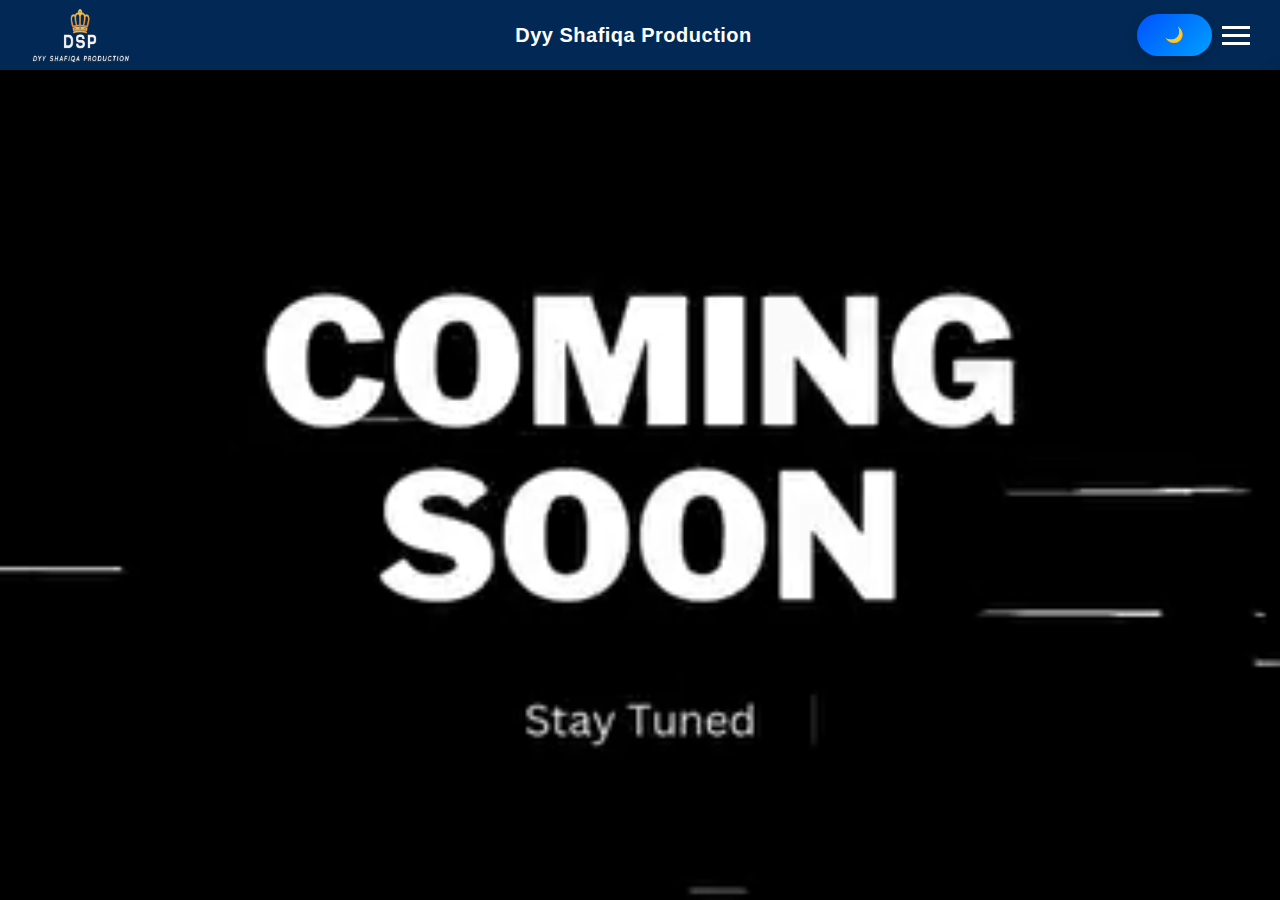
<file: spline.html>
<!DOCTYPE html>
<head>
    <title>Addons Spline - Dyy Shafiqa Production</title>
    <link rel="stylesheet" href="styles.css">
</head>
<body>

   <header>

  <img src="img/dsp.png" width="100x" height="65px" alt="Foto">
  <div class="navigasi">Dyy Shafiqa Production</div>

  <div class="header-right">
    
    <!-- Darkmode -->
    <button id="darkModeToggle" class="dark-toggle">🌙</button>

    <!-- Hamburger -->
    <div class="menu-toggle" id="menuToggle">
      <span></span>
      <span></span>
      <span></span>
    </div>

  </div>

    <!-- Overlay -->
  <div class="overlay" id="overlay"></div>

  <!-- Sidebar -->
  <nav class="sidebar" id="sidebar">
    <ul>
      <li><a href="index.html">Home</a></li>
      <li><a href="contact.html">Contact</a></li>
      <li><a href="locomotive.html">Locomotive</a></li>
      <li><a href="consist.html">Consist</a></li>
      <li><a href="rute.html">Rute</a></li>
      <li><a href="object.html">Object</a></li>
      <li><a href="spline.html">Spline</a></li>
      <li><a href="interior.html">Interior</a></li>
      <li><a href="hornsound.html">Hornsound</a></li>
      <li><a href="enginesound.html">Enginesound</a></li>
      <li><a href="enginespec.html">Enginespec</a></li>
      <li><a href="depencies.html">Dependencies</a></li>
    </ul>
  </nav>

</header>

<!-- dark mode -->
<script>
const toggleBtn = document.getElementById("darkModeToggle");

// Cek localStorage (biar ingat mode terakhir)
if (localStorage.getItem("darkMode") === "enabled") {
  document.body.classList.add("dark");
  toggleBtn.textContent = "☀";
}

toggleBtn.addEventListener("click", () => {
  document.body.classList.toggle("dark");

  if (document.body.classList.contains("dark")) {
    localStorage.setItem("darkMode", "enabled");
    toggleBtn.textContent = "☀";
  } else {
    localStorage.setItem("darkMode", "disabled");
    toggleBtn.textContent = "🌙";
  }
});
</script>

<!-- overlay -->
<script>
const menuToggle = document.getElementById("menuToggle");
const sidebar = document.getElementById("sidebar");
const overlay = document.getElementById("overlay");

let timeout;

menuToggle.addEventListener("mouseenter", () => {
  clearTimeout(timeout);
  sidebar.classList.add("active");
  overlay.classList.add("active");
});

sidebar.addEventListener("mouseleave", () => {
  timeout = setTimeout(() => {
    sidebar.classList.remove("active");
    overlay.classList.remove("active");
  }, 200); // delay 200ms
});
</script>

    <section>

        <video autoplay muted loop playsinline id="bgVideo">
  <source src="img/comingsooon.mp4" type="video/mp4">
</video>
      
    </section>
    
    </body>
    </html>
</file>
<file: styles.css>
/* ================= RESET ================= */
* {
  margin: 0;
  padding: 0;
  box-sizing: border-box;
  font-family: 'Segoe UI', sans-serif;
}

body {
  background: #f4f6f9;
  color: #222;
  transition: 0.3s ease;
}

/* ================= HEADER ================= */
header {
  display: flex;
  align-items: center;
  justify-content: space-between;
  padding: 0 30px;
  height: 70px;
  background: #022955;
  color: white;
}

header img {
  object-fit: contain;
}

.navigasi {
  font-size: 20px;
  font-weight: 600;
  letter-spacing: 0.5px;
}

.header-right {
  display: flex;
  align-items: center;
  gap: 10px;
}

/* ================= HAMBURGER ================= */
.menu-toggle {
  width: 28px;
  cursor: pointer;
}

.menu-toggle span {
  display: block;
  height: 3px;
  background: white;
  margin: 5px 0;
  transition: 0.3s ease;
}

/* ================= OVERLAY ================= */
.overlay {
  position: fixed;
  top: 70px;
  left: 0;
  width: 100%;
  height: calc(100% - 70px);
  background: rgba(0,0,0,0.4);
  opacity: 0;
  visibility: hidden;
  transition: 0.3s ease;
}

.overlay.active {
  opacity: 1;
  visibility: visible;
}

/* ================= SIDEBAR ================= */
.sidebar {
  position: fixed;
  top: 70px;
  right: -250px;
  width: 250px;
  height: calc(100% - 70px);
  background: #1f1f1f;
  padding-top: 40px;
  transition: 0.3s ease;
  box-shadow: -4px 0 15px rgba(0,0,0,0.3);
}

.sidebar.active {
  right: 0;
}

.sidebar ul {
  list-style: none;
}

.sidebar ul li {
  padding: 15px 25px;
}

.sidebar ul li a {
  text-decoration: none;
  color: white;
  font-size: 16px;
  transition: 0.2s ease;
}

.sidebar ul li a:hover {
  color: #00ff99;
  padding-left: 8px;
}

/* ================= CLEAN LIST STYLE ================= */

section ul {
  list-style: none;
  padding: 0;
  margin: 25px auto 45px auto;
  max-width: 750px;
}

section ul li {
  background: #ffffff;
  margin-bottom: 12px;
  padding: 14px 20px;
  border-radius: 12px;
  font-size: 15px;
  line-height: 1.6;
  text-align: center;
  transition: 0.25s ease;
  box-shadow: 0 4px 12px rgba(0,0,0,0.06);
}

/* Hover effect */
section ul li:hover {
  transform: scale(1.02);
  box-shadow: 0 6px 18px rgba(0,0,0,0.12);
}

/* ================= DARK MODE ================= */

body.dark section ul li {
  background: #1e1e1e;
  color: #ffffff;
  box-shadow: 0 4px 12px rgba(0,0,0,0.5);
}


/* ================= DARK MODE ================= */

body.dark section ul li {
  background: #1e1e1e;
  color: #ffffff;
  box-shadow: 0 4px 12px rgba(0,0,0,0.5);
}

body.dark section ul li::before,
body.dark section ul li::after {
  color: #00c3ff;
}


/* ================= DARK MODE ================= */

body.dark section ul li {
  background: #1e1e1e;
  color: #ffffff;
  box-shadow: 0 4px 12px rgba(0,0,0,0.5);
}

body.dark section ul li::before,
body.dark section ul li::after {
  color: #00c3ff;
}


/* ================= DARK MODE ================= */

body.dark section ul li {
  background: #1e1e1e;
  color: #ffffff;
  box-shadow: 0 4px 12px rgba(0,0,0,0.5);
}

body.dark section ul li::before,
body.dark section ul li::after {
  color: #00c3ff;
}


/* ================= CONTENT ================= */
section {
  max-width: 850px;
  margin: 80px auto;
  padding: 0 20px;
  text-align: center;
}

h3 {
  font-size: 36px;
  margin-bottom: 25px;
  color: #022955;
}

h4 {
  font-size: 27px;
  margin-bottom: 25px;
  color: #a03b00;
}

h2 {
  font-size: 30px;
  margin-bottom: 25px;
  color: #0c6147 ;
}

p {
  font-size: 17px;
  line-height: 1.8;
  margin-bottom: 30px;
}

/* ================= BUTTON ================= */
button {
  background: linear-gradient(135deg, #0052ff, #00a0fd);
  color: white;
  padding: 12px 28px;
  border: none;
  border-radius: 30px;
  cursor: pointer;
  font-size: 15px;
  transition: 0.3s ease;
  box-shadow: 0 4px 12px rgba(0,0,0,0.2);
}

button:hover {
  transform: translateY(-3px);
  box-shadow: 0 6px 18px rgba(0,0,0,0.3);
}

/* Biar tombol sejajar & rapi */
section a {
  margin: 10px;
  display: inline-block;
}

/* ================= DARK MODE ================= */
body.dark {
  background: #121212;
  color: white;
}

body.dark header {
  background: #022955;
}

body.dark h3 {
  color: #00c3ff;
}

body.dark h4 {
  color: #fcf802;
}

body.dark h2 {
  color: #eb1b1b;
}

body.dark .sidebar {
  background: #2c2c2c;
}

body.dark .menu-toggle span {
  background: white;
}

body.dark button {
  background: linear-gradient(135deg, #1000a3, #210057);
}

body.dark section ul li {
  background: #1e1e1e;
  color: #ffffff;
  box-shadow: 0 4px 12px rgba(0,0,0,0.5);
}

body.dark section ul li::before {
  color: #00c3ff;
}

/* ================= VIDEO BACKGROUND ================= */

#bgVideo {
  position: fixed;
  top: 0;
  left: 0;
  width: 100%;
  height: 100%;
  object-fit: cover;
  z-index: -1;
}

/* Supaya konten tetap terbaca */
body {
  position: relative;
  z-index: 1;
}

/* ================== ANIMASI LOADING ==================== */

/* Lock scroll saat loading */
body.loading {
    overflow: hidden;
}

/* Fullscreen loader */
#loader {
    position: fixed;
    inset: 0; /* lebih aman dari width/height */
    background: #0a0f1f;
    display: flex;
    justify-content: center;
    align-items: center;
    z-index: 999999;
}

/* Box */
.loader-box {
    text-align: center;
    color: white;
    width: 300px;
}

/* Progress container */
.progress-container {
    width: 100%;
    height: 8px;
    background: #1e1e1e;
    border-radius: 10px;
    overflow: hidden;
    margin-bottom: 15px;
}

/* Progress bar */
.progress-bar {
    height: 100%;
    width: 0%;
    background: linear-gradient(90deg, #00c6ff, #0072ff);
    transition: width 0.2s ease;
}

/* Fade out effect */
#loader.hide {
    opacity: 0;
    transition: opacity 0.5s ease;
}
</file>
